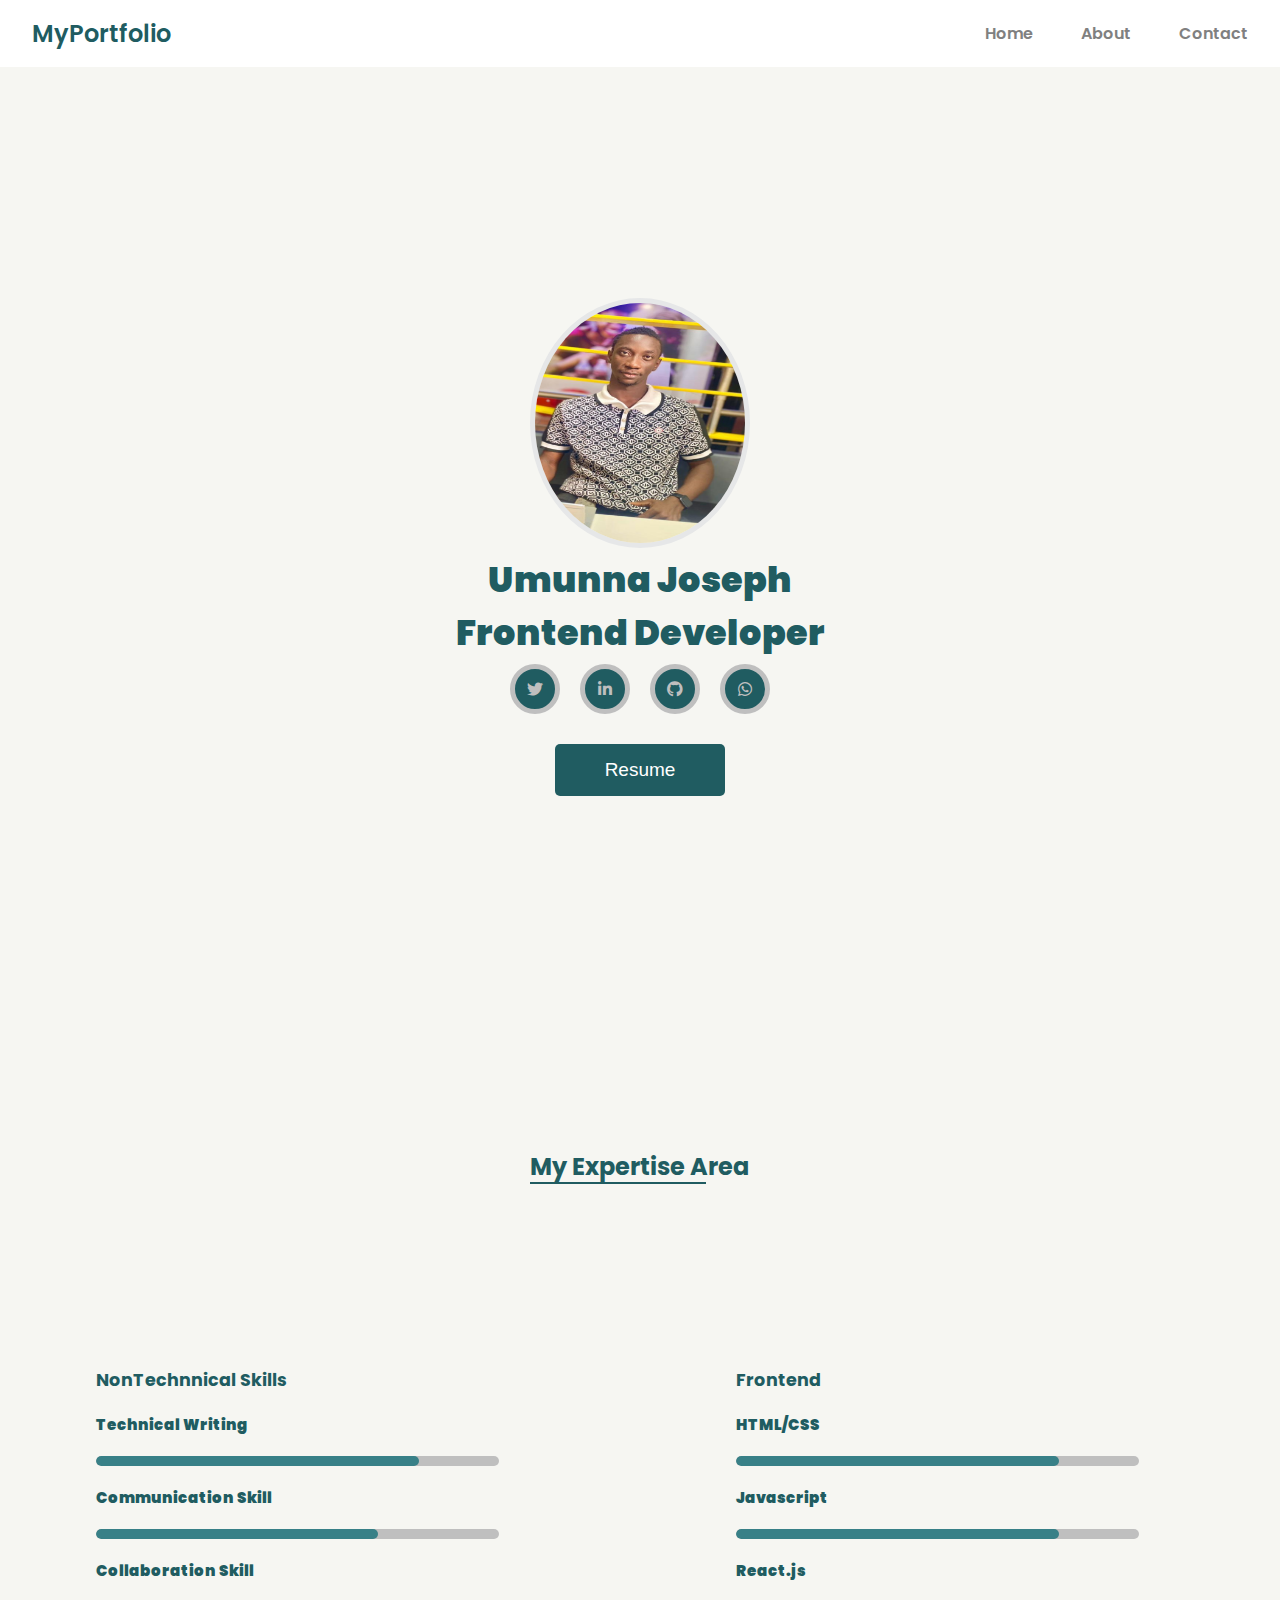
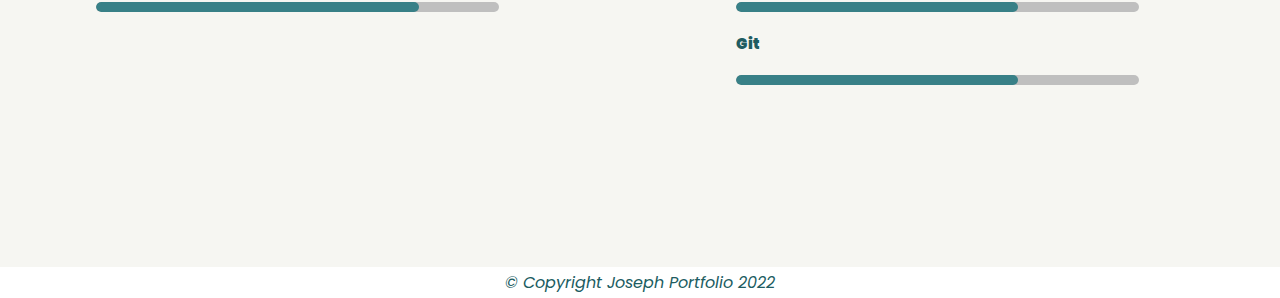
<file: index.html>
<!DOCTYPE html>
<html lang="en">

<head>
    <meta charset="UTF-8" />
    <meta name="viewport" content="width=device-width, initial-scale=1.0" />
    <title>Joseph || Portfolio</title>
    <link rel="stylesheet" href="styles.css" />
    <link rel="stylesheet" href="https://cdnjs.cloudflare.com/ajax/libs/font-awesome/5.15.1/css/all.min.css" />
    <script src="https://cdnjs.cloudflare.com/ajax/libs/jquery/3.5.1/jquery.min.js"></script>
</head>

<body>
    <nav class="navbar">
        <div class="navbar-brand">MyPortfolio</div>
        <ul class="navbar-nav">
          <li class="nav-item">
            <a href="index.html" class="nav-link">Home</a>
          </li>
            <li class="nav-item"><a href="about.html" class="nav-link">About</a></li>
            <li class="nav-item"><a href="contact.html" class="nav-link">Contact</a></li>
        </ul>
    </nav>

    <div class="container">
        <div class="container-wrapper">
            <!-- Home Section -->
            <div class="home" id="home">
                <div class="home-content">
                    <img src="img/joseph.jpg" class="profile-image" alt="Profile Image" />
                    <div class="name">
                        <p>Umunna Joseph</p>
                        <p>Frontend Developer</p>
                    </div>
                    <div class="social-media">
                        <ul>
                            <li><a href="https://x.com/ceejay08199" target="_blank"><i class="fab fa-twitter"></i></a></li>
                            <li><a href="https://www.linkedin.com/in/joseph-umunna-03393617a/" target="_blank"><i class="fab fa-linkedin-in"></i></a></li>
                            <li><a href="https://github.com/joseph0819" target="_blank"><i class="fab fa-github"></i></a></li>
                            <li><a href="https://wa.link/dtxg3z" target="_blank"><i class="fab fa-whatsapp"></i></a></li>
                        </ul>
            </div>
            <button class="resume-button"><a href="https://drive.google.com/file/d/1lmj8qqV-1HAxiqDMSBO7jal8GCV98I_W/view?usp=sharing" target="_blank">Resume</a></button>
        </div>
    </div>

    <!--Skills Section-->
    <div class="skills" id="Skills">
        <h2>My Expertise Area</h2>
        <!--Technology -->
        <div class="technologies">
          <div class="frontend">
            <div class="frontend-data">
              <h3>NonTechnnical Skills</h3>
              <div class="frontend-tech">
                <div>
                  <p><span>Technical Writing</span><span></span></p>
                  <div></div>
                </div>
                <div>
                  <p><span>Communication Skill</span><span></span></p>
                  <div></div>
                </div>
                <div>
                  <p><span>Collaboration Skill</span><span></span></p>
                  <div></div>
                </div>
              </div>
            </div>
          </div>
          <div class="backend">
            <div class="backend-data">
              <h3>Frontend</h3>
              <div class="backend-tech">
                <div>
                  <p><span>HTML/CSS</span><span></span></p>
                  <div></div>
                </div>
                <div>
                  <p><span>Javascript</span><span></span></p>
                  <div></div>
                </div>
  
                <div>
                  <p><span>React.js</span><span></span></p>
                  <div></div>
                </div>
                <div>
                  <p><span>Git</span><span></span></p>
                  <div></div>
                </div>
              </div>
            </div>
          </div>
        </div>
      </div>

    <!-- Footer -->
    <footer class="foot">
        <p><i>&copy; Copyright Joseph Portfolio 2022</i></p>
    </footer>


</body>

</html>
</file>
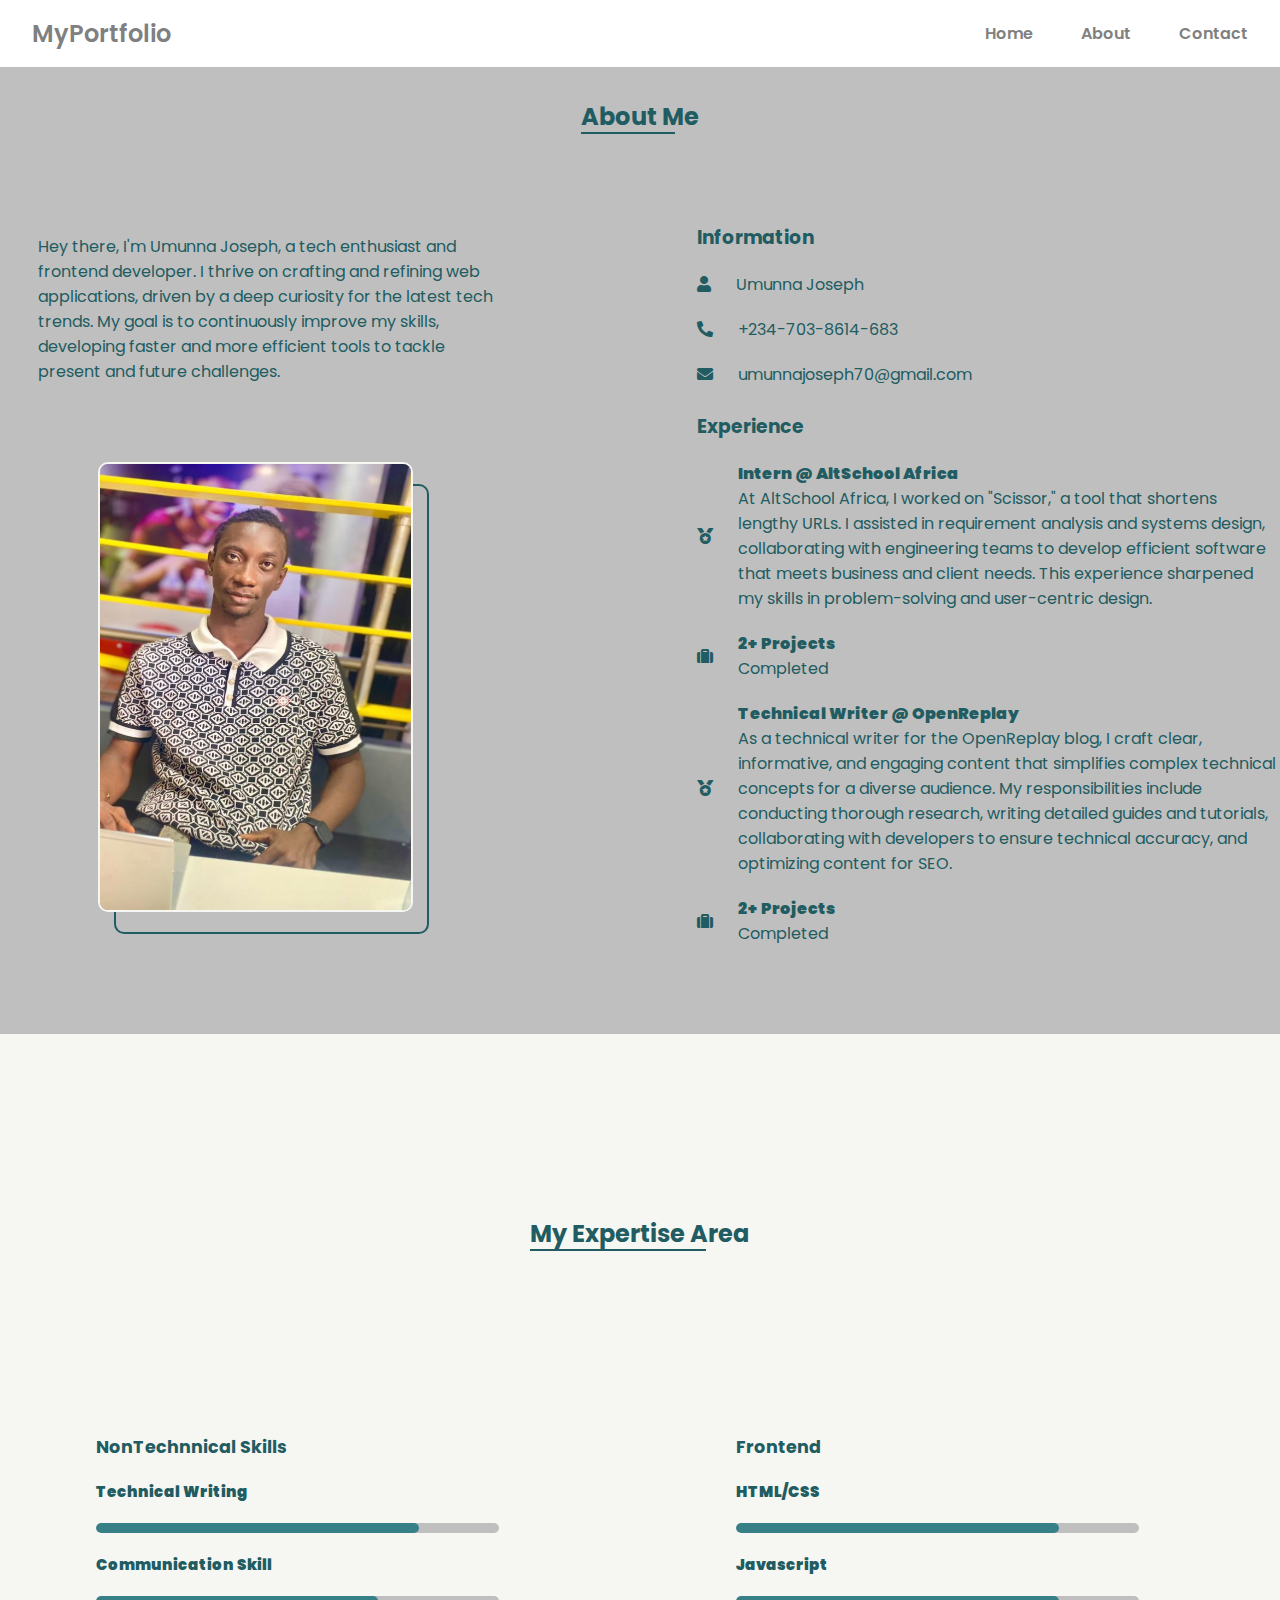
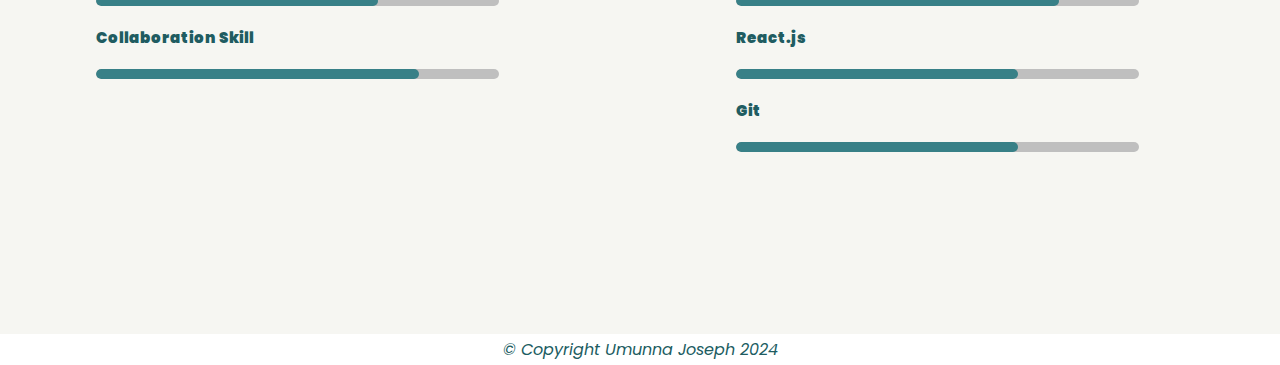
<file: about.html>
<!DOCTYPE html>
<html lang="en">
  <head>
    <meta charset="UTF-8" />
    <meta name="viewport" content="width=device-width, initial-scale=1.0" />
    <title>About</title>
    <link rel="stylesheet" href="styles.css" />
    <link
      rel="stylesheet"
      href="https://cdnjs.cloudflare.com/ajax/libs/font-awesome/5.15.1/css/all.min.css"
    />
  </head>
  <body>
    <nav class="navbar">
      <div class="navbar-brand">
        <a href="index.html" class="nav-link">MyPortfolio</a>
      </div>
      <ul class="navbar-nav">
        <li class="nav-item">
          <a href="index.html" class="nav-link">Home</a>
        </li>
        <li class="nav-item">
          <a href="about.html" class="nav-link">About</a>
        </li>
        <li class="nav-item">
          <a href="contact.html" class="nav-link">Contact</a>
        </li>
      </ul>
    </nav>

    <div class="container">
      <!-- About Section-->
      <div class="about" id="About">
        <h2>About Me</h2>
        <!--About content-->
        <div class="about-wrapper">
          <!--Left Div-->
          <div class="left-about">
            <p>
              Hey there, I'm Umunna Joseph, a tech enthusiast and frontend
              developer. I thrive on crafting and refining web applications,
              driven by a deep curiosity for the latest tech trends. My goal is
              to continuously improve my skills, developing faster and more
              efficient tools to tackle present and future challenges.
            </p>
            <div class="about-image">
              <div class="image-border"></div>
              <img src="img/joseph.jpg" class="bd" />
            </div>
          </div>
          <!--Right Div-->
          <div class="right-about">
            <div class="information">
              <h3>Information</h3>
              <!--inside Information div-->
              <div class="info">
                <!--Inside info Div-->
                <div class="info-data">
                  <i class="fas fa-user"></i>
                  <p>Umunna Joseph</p>
                </div>
                <div class="info-data">
                  <i class="fas fa-phone-alt"></i>
                  <p>+234-703-8614-683</p>
                </div>
                <div class="info-data">
                  <i class="fas fa-envelope"></i>
                  <p>umunnajoseph70@gmail.com</p>
                </div>
              </div>
              <br />
              <!--Inside information div-->
              <div class="Experience">
                <h3>Experience</h3>
                <!--Inside Experience Div-->
                <div class="exp">
                  <!--Inside exp div-->
                  <div class="info-data">
                    <i class="fas fa-medal"></i>
                    <div>
                      <p>Intern @ AltSchool Africa</p>
                      <p>
                        At AltSchool Africa, I worked on "Scissor," a tool that
                        shortens lengthy URLs. I assisted in requirement
                        analysis and systems design, collaborating with
                        engineering teams to develop efficient software that
                        meets business and client needs. This experience
                        sharpened my skills in problem-solving and user-centric
                        design.
                      </p>
                    </div>
                  </div>
                  <div class="info-data">
                    <i class="fas fa-suitcase"></i>
                    <div>
                      <p>2+ Projects</p>
                      <p>Completed</p>
                    </div>
                  </div>
                </div>

                <div class="exp">
                  <!--Inside exp div-->
                  <div class="info-data">
                    <i class="fas fa-medal"></i>
                    <div>
                      <p>Technical Writer @ OpenReplay</p>
                      <p>
                        As a technical writer for the <a class="openreplay" href="https://blog.openreplay.com/authors/joseph-umunna/" target="_blank">OpenReplay blog</a>, I craft
                        clear, informative, and engaging content that simplifies
                        complex technical concepts for a diverse audience. My
                        responsibilities include conducting thorough research,
                        writing detailed guides and tutorials, collaborating
                        with developers to ensure technical accuracy, and
                        optimizing content for SEO.
                      </p>
                    </div>
                  </div>
                  <div class="info-data">
                    <i class="fas fa-suitcase"></i>
                    <div>
                      <p>2+ Projects</p>
                      <p>Completed</p>
                    </div>
                  </div>
                </div>
              </div>
            </div>
          </div>
        </div>
      </div>
    </div>

    <!--Skills Section-->
    <div class="skills" id="Skills">
      <h2>My Expertise Area</h2>
      <!--Technology -->
      <div class="technologies">
        <div class="frontend">
          <div class="frontend-data">
            <h3>NonTechnnical Skills</h3>
            <div class="frontend-tech">
              <div>
                <p><span>Technical Writing</span><span></span></p>
                <div></div>
              </div>
              <div>
                <p><span>Communication Skill</span><span></span></p>
                <div></div>
              </div>
              <div>
                <p><span>Collaboration Skill</span><span></span></p>
                <div></div>
              </div>
            </div>
          </div>
        </div>
        <div class="backend">
          <div class="backend-data">
            <h3>Frontend</h3>
            <div class="backend-tech">
              <div>
                <p><span>HTML/CSS</span><span></span></p>
                <div></div>
              </div>
              <div>
                <p><span>Javascript</span><span></span></p>
                <div></div>
              </div>

              <div>
                <p><span>React.js</span><span></span></p>
                <div></div>
              </div>
              <div>
                <p><span>Git</span><span></span></p>
                <div></div>
              </div>
            </div>
          </div>
        </div>
      </div>
    </div>

    <!-- Footer -->
    <footer class="foot">
      <p><i>&copy; Copyright Umunna Joseph 2024</i></p>
    </footer>
  </body>
</html>
</file>
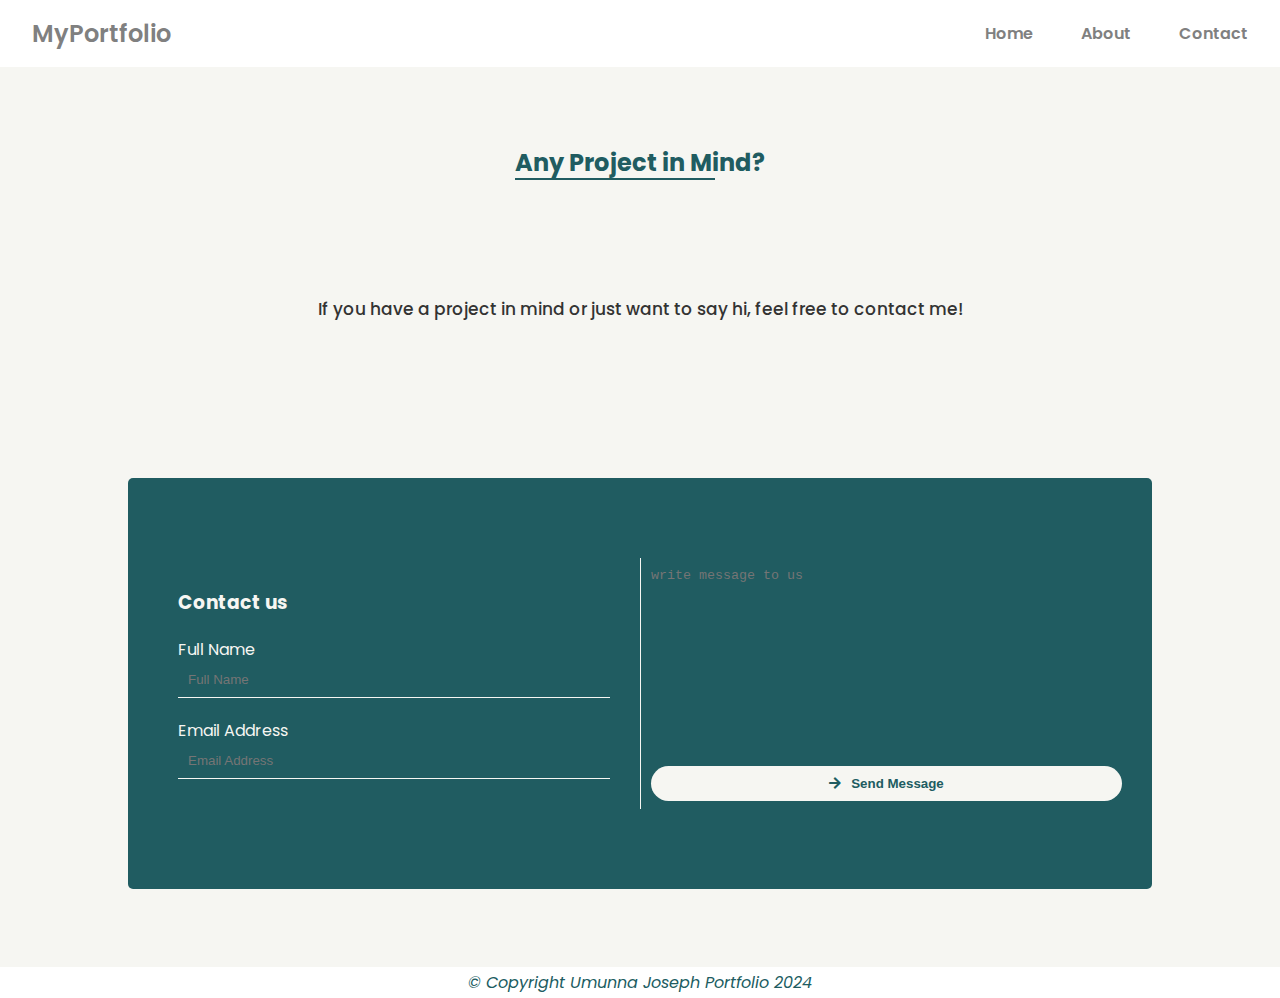
<file: contact.html>
<!DOCTYPE html>
<html lang="en">

<head>
    <meta charset="UTF-8" />
    <meta name="viewport" content="width=device-width, initial-scale=1.0" />
    <title>Contact || Joseph Portfolio</title>
    <link rel="stylesheet" href="styles.css" />
    <link rel="stylesheet" href="https://cdnjs.cloudflare.com/ajax/libs/font-awesome/5.15.1/css/all.min.css" />
</head>

<body>
    <nav class="navbar">
       
        <div class="navbar-brand"><a href="index.html" class="nav-link">MyPortfolio</a></div>
        <ul class="navbar-nav">
            <li class="nav-item">
                <a href="index.html" class="nav-link">Home</a>
              </li>
            <li class="nav-item"><a href="about.html" class="nav-link">About</a></li>
            <li class="nav-item"><a href="contact.html" class="nav-link">Contact</a></li>
        </ul>
    </nav>
    <div class="contact" id="Contact">
        <h2>Any Project in Mind?</h2>
        <p>If you have a project in mind or just want to say hi, feel free to contact me!</p>
        <div class="contact-form">
            <div class="input-details">
                <h3>Contact us</h3>
                <form name="contact">
                <div class="input-container"> <label>Full Name</label> <input type="text" placeholder="Full Name" /> </div>
                <div class="input-container"> <label>Email Address</label> <input type="text" placeholder="Email Address" /> </div>
            </div>
            <div class="input-message"> <textarea placeholder="write message to us"></textarea> <button><i class="fas fa-arrow-right"></i>Send Message</button> </div>
        </form>
        </div>
    </div>
</div>
</div>
     
    <div class="foot">
          <p><i>&copy; Copyright Umunna Joseph Portfolio 2024 </i></p>
        </div>
    </body>
</html>
</file>
<file: styles.css>
@import url("https://fonts.googleapis.com/css2?family=Poppins&display=swap");
* {
  margin: 0;
  padding: 0;
  box-sizing: border-box;
  list-style: none;
  text-decoration: none;
}

html {
  scroll-behavior: smooth;
}

body {
  font-family: "Poppins", sans-serif;
}

.navbar {
  display: flex;
  justify-content: space-between;
  align-items: center;
  background-color: white;
  padding: 1rem 2rem;
  position: sticky;
  top: 0;
  z-index: 1000; /* Ensures the navbar stays above other content */
}

.navbar-brand {
  color: #205c61;
  font-size: 1.5rem;
  font-weight: 600;
}

.navbar-nav {
  list-style: none;
  display: flex;
  gap: 3rem;
  color: #205c61;
  font-weight: 600;
}

.nav-item {
  position: relative;
}

.nav-link {
  color: gray;
  text-decoration: none;
  transition: background-color 0.3s, color 0.3s;
}

.nav-link:hover {
  color: #205c61;
  border-radius: 5px;
  opacity: 0.9;
}

.home {
  min-height: 100vh;
  background-color: #f6f6f2;
  display: flex;
  justify-content: center;
  flex-direction: column;
}

.home-content {
  display: flex;
  justify-content: center;
  align-items: center;
  flex-direction: column;
  height: 80%;
  margin-top: 100px;
  margin-bottom: 100px;
}

.home .profile-image {
  height: 250px;
  width: 220px;
  border-radius: 50%;
  border: 5px solid #e6e7e8;
  background-color: #c2c4c4;
}

.home .name {
  display: flex;
  justify-content: center;
  flex-direction: column;
  align-items: center;
  font-weight: 1000;
  color: #205c61;
  margin: 5px;
  font-size: 35px;
}

.social-media ul {
  display: flex;
  width: 300px;
  justify-content: space-evenly;
}

.social-media ul li {
  position: relative;
  height: 50px;
  width: 50px;
  background-color: #205c61;
  border-radius: 50%;
  border: 5px solid #bfbfbf;
  cursor: pointer;
}

.social-media ul li a {
  position: absolute;
  top: 50%;
  left: 50%;
  transform: translate(-50%, -50%);
  color: #bfbfbf;
}

.home-content .btn-resume {
  position: relative;
  padding: 20px 50px;
  margin-top: 15px;
  background-color: #205c61;
  outline: none;
  border: 5px solid #e6e7e8;
  color: #bfbfbf;
  font-weight: 1000;
  font-size: 15px;
  border-radius: 25px;
  cursor: pointer;
}

.home-content .btn-resume i {
  position: absolute;
  left: 20px;
  top: 50%;
  transform: translateY(-50%);
}

.home-content .btn-resume:hover i {
  animation: up-down 1s ease-in-out infinite;
}

.resume-button {
  margin-top: 30px;
  margin-bottom: -60px;
  background-color: #205c61;
  border: none;
  padding: 15px 50px;
  text-align: center;
  text-decoration: none;
  display: inline-block;
  font-size: 16px;
  color: white;
  cursor: pointer;
  border-radius: 5px;
  transition: background-color 0.3s, color 0.3s;
}

.resume-button a {
  color: white;
  text-decoration: none;
  font-weight: 500;
  font-size: 19px;
}

.resume-button:hover {
  background-color: white;
  color: #205c61;
  border: 1px solid #205c61;
}

.resume-button:hover a {
  color: #205c61;
}

.about {
  position: relative;
  min-height: 100vh;
  width: 100%;
  display: flex;
  justify-content: space-evenly;
  align-items: center;
  flex-direction: column;
  background-color: #bfbfbf;
}

.bd {
  background-color: #ccccc1;
}
.about h2 {
  padding-top: 2rem;
}

.about h2,
.skills h2,
.work h2,
.contact h2 {
  position: relative;
  color: #205c61;
}

.about h2::before,
.skills h2::before,
.work h2::before,
.contact h2::before {
  content: "";
  position: absolute;
  height: 2px;
  width: 80%;
  background-color: #205c61;
  left: 0;
  bottom: 0;
}

.about-wrapper {
  display: flex;
  height: 100%;
  width: 100%;
  align-items: center;
  color: #205c61;
}

.left-about {
  height: 100vh;
  width: 40%;
  display: flex;
  justify-content: space-evenly;
  align-items: center;
  margin-left: 3%;
  flex-direction: column;
}

.openreplay{
    color: #205c61;
    text-decoration: none; /* Removes default underline */
}

.openreplay:hover {
    text-decoration: underline; /* Adds underline on hover */
}
.about-image {
  position: relative;
  width: 35vh;
  height: 50vh;
  display: flex;
  justify-content: center;
  align-items: center;
}

.about-image .image-border {
  width: 100%;
  height: 100%;
  border-radius: 10px;
  border: 2px solid #205c61;
}

.about-image img {
  position: absolute;
  height: 100%;
  width: 100%;
  border-radius: 10px;
  left: -5%;
  top: -5%;
  border: 2px solid #f6f6f2;
}

.right-about {
  position: relative;
  width: 50%;
  height: 75%;
  margin-left: 15%;
}

.information .info {
  display: flex;
  flex-direction: column;
}

.info-data {
  position: relative;
  display: flex;
  align-items: center;
  margin-top: 20px;
}

.info-data i {
  margin-right: 25px;
}

.exp .info-data p:nth-child(1) {
  font-weight: 1000;
}

.skills {
  min-height: 100vh;
  background-color: #f6f6f2;
  width: 100%;
  display: flex;
  justify-content: space-evenly;
  align-items: center;
  flex-direction: column;
  color: #205c61;
}

.technologies {
  display: flex;
  width: 100%;
  height: 80%;
  font-size: 15px;
  font-weight: 1000;
}

.technologies p {
  width: 100%;
  display: flex;
  justify-content: space-between;
}

.technologies .frontend,
.technologies .backend {
  width: 50%;
  display: flex;
  justify-content: center;
  align-items: center;
}

.frontend-data,
.backend-data {
  width: 70%;
  height: 100%;
}

.frontend-tech,
.backend-tech {
  width: 100%;
}

.frontend-tech div,
.backend-tech div {
  margin-top: 20px;
  width: 100%;
}

.frontend-tech div div,
.backend-tech div div {
  position: relative;
  width: 90%;
  height: 10px;
  border-radius: 20px;
  background-color: #bfbfbf;
  overflow: hidden;
}

.frontend-tech div:nth-child(1) div::before,
.frontend-tech div:nth-child(3) div::before,
.backend-tech div:nth-child(1) div::before,
.backend-tech div:nth-child(2) div::before,
.backend-tech div:nth-child(5) div::before {
  content: "";
  position: absolute;
  width: 80%;
  height: 100%;
  background-color: #388087;
  border-radius: 20px;
}

.frontend-tech div:nth-child(2) div::before,
.backend-tech div:nth-child(3) div::before,
.backend-tech div:nth-child(4) div::before {
  content: "";
  position: absolute;
  width: 70%;
  height: 100%;
  background-color: #388087;
  border-radius: 20px;
}

.contact {
  min-height: 100vh;
  background-color: #f6f6f2;
  width: 100%;
  display: flex;
  justify-content: space-around;
  align-items: center;
  flex-direction: column;
}

.contact p {
  font-size: 17px;
  font-weight: 500;
  margin-top: -40px;
  color: #333;
}

.contact-form {
  width: 80%;
  display: flex;
  flex-direction: row;
  color: #f6f6f2;
  padding: 80px 20px;
  background-color: #205c61;
  border-radius: 5px;
}

.input-details {
  display: flex;
  flex-direction: column;
  padding: 30px;
  width: 50%;
}

.input-details .input-container {
  margin-top: 20px;
  display: flex;
  flex-direction: column;
}

input[type="text"] {
  background: none;
  border: none;
  outline: none;
  padding: 10px;
  color: #f6f6f2;
  border-bottom: 1px solid #f6f6f2;
}

.input-message {
  width: 50%;
  padding: 10px;
  border-left: 1px solid #f6f6f2;
}

.input-message textarea {
  width: 100%;
  height: calc(100% - 40px);
  background: none;
  outline: none;
  border: none;
  resize: none;
  color: #f6f6f2;
}

.input-message button {
  width: 100%;
  padding: 10px 20px;
  background-color: #f6f6f2;
  color: #205c61;
  font-weight: 800;
  outline: none;
  border: none;
  border-radius: 25px;
  cursor: pointer;
}

.input-message button i {
  margin-right: 10px;
  transition: 0.5s linear;
}

.input-message button:hover i {
  transition: 0.5s linear;
  margin-right: 5px;
}

.foot {
  text-align: center;
  padding: 3px;
  /* background-color: DarkSalmon; */
  color: #205c61;
}
@media (max-width: 825px) {
  .menu {
    width: 35%;
  }

  .about {
    font-size: 15px;
  }

  .work .recent-work div {
    width: 200px;
    height: 200px;
  }
}

@media (max-width: 660px) {
  .menu {
    width: 40%;
  }

  .right-about {
    margin-left: 10%;
    width: 55%;
  }

  .skills {
    padding: 20px;
  }

  .technologies {
    flex-direction: column;
  }

  .technologies .frontend,
  .technologies .backend {
    width: 100%;
    margin: 50px 0px;
  }

  .contact {
    padding: 20px;
  }

  .contact .contact-form {
    flex-direction: column;
    margin-top: 25px;
  }

  .input-details {
    width: 100%;
  }

  .input-message {
    width: 100%;
    height: 250px;
    padding: 30px;
    border-left: none;
  }
}

@media (max-width: 560px) {
  .about-wrapper {
    flex-direction: column;
    padding: 10px;
  }
  /* .nav-bar p img {
    width: 70%;
  } */

  .left-about {
    text-align: center;
    width: 100%;
    margin-left: 0;
  }

  .right-about {
    width: 100%;
    margin-left: 0;
  }

  .work .recent-work div {
    width: 300px;
    height: 300px;
  }
  .work h2 {
    top: 2rem;
    margin-bottom: 6rem;
  }

  .contact-form {
    width: 90%;
  }

  .contact h2 {
    font-size: 20px;
  }
}

@media (max-width: 420px) {
  .menu {
    width: 100%;
  }

  .right-about {
    font-size: 12px;
  }

  .skills {
    padding: 5px;
  }

  .frontend-tech div div,
  .backend-tech div div {
    height: 6px;
  }

  .work .recent-work div {
    width: 70%;
    height: 70%;
  }
}

@keyframes up-down {
  from {
    top: 60%;
    transform: translateY(-60%);
  }

  to {
    top: 40%;
  }
}
</file>
